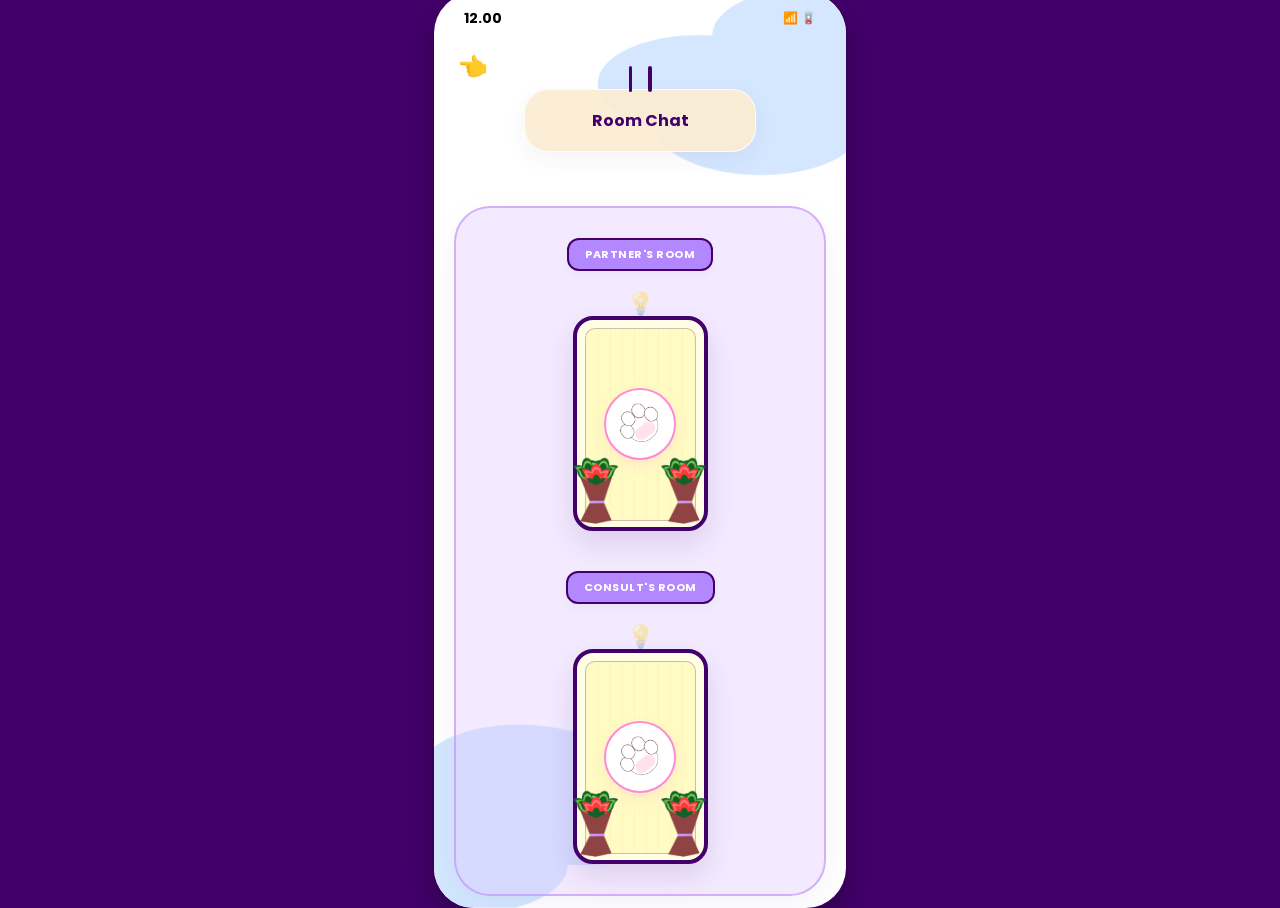
<file: chat.html>
<!DOCTYPE html>
<html lang="id">
<head>
    <meta charset="UTF-8">
    <meta name="viewport" content="width=device-width, initial-scale=1.0">
    <title>Room Chat - Fuyu Kesehatan</title>
    
    <!-- Memanggil Font Poppins dari Google Fonts -->
    <link rel="preconnect" href="https://fonts.googleapis.com">
    <link rel="preconnect" href="https://fonts.gstatic.com" crossorigin>
    <link href="https://fonts.googleapis.com/css2?family=Poppins:wght@400;500;600;700&display=swap" rel="stylesheet">
    
    <!-- Menghubungkan ke file CSS khusus halaman chat -->
    <link rel="stylesheet" href="chat-style.css">
</head>
<body>

    <div class="phone-screen">
        <!-- REVISI AWAN ASIMETRIS KANAN ATAS & KIRI BAWAH -->
        <img src="awankanan.png" alt="Awan Kanan Atas" class="awan-fuyu-kanan-atas">
        <img src="awankanan.png" alt="Awan Kiri Bawah" class="awan-fuyu-kiri-bawah">

        <!-- STATUS BAR JAM HP -->
        <div class="status-bar">
            <span class="time">12.00</span>
            <div class="status-icons">📶 🪫</div>
        </div>

        <!-- TOMBOL BACK MANDIRI DI KIRI ATAS AWAN -->
        <a href="home.html" class="back-btn-link-chat-independen">👈</a>

        <!-- TOP BAR: PAPAN GANTUNG ROOM CHAT -->
        <div class="top-nav-chat">
            <div class="header-banner-papan-chat">
                <span class="text-di-atas-papan-chat">Room Chat</span>
            </div>
        </div>

        <!-- AREA KONTEN TENGAH GERBANG RUANG CHAT -->
        <div class="chat-scroll-content">
            
            <!-- KUNCI UTAMA: WADAH UTAMA KOTAK UNGU TRANSPARAN SEPERTI FIGMA KAMU -->
            <div class="fuyu-figma-purple-card">
                
            <!-- KAMAR 1: PARTNER'S ROOM (ATAS) -->
            <div class="door-section-block jumbo-door-gap">
                <span class="room-title-badge">Partner's Room</span>
                <div class="fuyu-hanging-lamp">💡</div>
                
                <div class="fuyu-door-frame jumbo-size-door">
                    <div class="door-leaf">
                        <!-- KUNCI 1: Pastikan namanya diganti menjadi eksekusiLampuDanPindahKamar -->
                        <div class="paw-badge-handle-clickable" onclick="eksekusiLampuDanPindahKamar('ai', this)">
                            <img src="paw.png" alt="Paw Click" class="img-paw-fuyu">
                        </div>
                    </div>
                </div>
                
                <img src="tanaman.png" alt="Plant Left" class="fuyu-custom-plant plant-left">
                <img src="tanaman.png" alt="Plant Right" class="fuyu-custom-plant plant-right">
            </div>

            <!-- KAMAR 2: CONSULT'S ROOM (BAWAH) -->
            <div class="door-section-block">
                <span class="room-title-badge">Consult's Room</span>
                <div class="fuyu-hanging-lamp">💡</div>
                
                <div class="fuyu-door-frame jumbo-size-door">
                    <div class="door-leaf">
                        <!-- KUNCI 2: Samakan juga namanya menjadi eksekusiLampuDanPindahKamar -->
                        <div class="paw-badge-handle-clickable" onclick="eksekusiLampuDanPindahKamar('real', this)">
                            <img src="paw.png" alt="Paw Click" class="img-paw-fuyu">
                        </div>
                    </div>
                </div>
                
                <img src="tanaman.png" alt="Plant Left" class="fuyu-custom-plant plant-left">
                <img src="tanaman.png" alt="Plant Right" class="fuyu-custom-plant plant-right">
            </div>

        </div> <!-- Penutup chat-scroll-content -->

        <!-- ======================================================== -->
        <!-- POP-UP SAMBUTAN IN-APP KUSTOM (GANTI ALERT LAMA)         -->
        <!-- ======================================================== -->
        <div id="popupSambutanChat" class="fuyu-modal-plan-overlay" style="display: none; z-index: 50000;">
            <div class="fuyu-modal-plan-box" style="width: 80%; border-radius: 24px; padding: 20px;">
                <div class="fuyu-modal-plan-body" style="padding: 10px;">
                    <span id="ikonSambutanDinamis" style="font-size: 32px; display: block; margin-bottom: 10px;">🐱</span>
                    <h4 id="judulSambutanDinamis" style="font-size: 14px; color: #43006B; margin-bottom: 6px; font-weight: 700;">Connecting...</h4>
                    <p id="teksSambutanDinamis" style="margin: 0; font-size: 11px; color: #9e9e9e; line-height: 1.4;"></p>
                </div>
            </div>
        </div>

    <script>
        // Fungsi utama menyalakan lampu teras dan memanggil pop-up sambutan in-app smartphone
        function eksekusiLampuDanPindahKamar(jenisKamar, elemenPaw) {
            // Temukan kontainer pembungkus teras pintu terdekat (.door-section-block)
            var wadahKamarBesar = elemenPaw.closest('.door-section-block');
            
            // 1. Nyalakan kelas animasi kilauan neon pada lampu gantung di seksi tersebut
            if (wadahKamarBesar) {
                wadahKamarBesar.classList.add('nyala-aktif');
            }
            
            // Tarik komponen elemen Pop-Up Sambutan In-App milikmu
            var popup = document.getElementById('popupSambutanChat');
            var ikon = document.getElementById('ikonSambutanDinamis');
            var judul = document.getElementById('judulSambutanDinamis');
            var teks = document.getElementById('teksSambutanDinamis');
            
            // 2. Suntikkan teks sambutan dinamis di dalam layar HP sesuai pintu paw yang diketuk
            if (jenisKamar === 'ai') {
                if (ikon) ikon.innerText = "💬";
                if (judul) judul.innerText = "Partner's Room";
                if (teks) teks.innerText = "Membuka Partner's Room... Yuk ngobrol seru bareng AI Fuyu! 🐱🐾";
            } else if (jenisKamar === 'real') {
                if (ikon) ikon.innerText = "🩺";
                if (judul) judul.innerText = "Consult's Room";
                if (teks) teks.innerText = "Membuka Consult's Room... Menghubungkan kamu ke AI Konsultan Kesehatan Pintar! 🐾";
            }
            
            // 3. Munculkan Pop-up sambutan mewah di dalam layar HP setelah jeda lampu menyala
            setTimeout(function() {
                if (popup) {
                    popup.style.display = 'flex';
                }
                
                // Jeda loading screen selama 1.5 detik sebagai transisi premium, baru meluncur pindah halaman secara gaib!
                setTimeout(function() {
                    if (popup) popup.style.display = 'none';
                    if (wadahKamarBesar) wadahKamarBesar.classList.remove('nyala-aktif');
                    
                    // ========================================================
                    // KUNCI SAKLAR BARU: LEMPAR LANGSUNG KE DUA FILE BERKAS BERBEDA
                    // ========================================================
                    if (jenisKamar === 'ai') {
                        window.location.href = 'chat.ai.html';      /* Kamar Atas -> File Khusus Curhat General */
                    } else if (jenisKamar === 'real') {
                        window.location.href = 'chat.consult.html'; /* Kamar Bawah -> File Khusus Medis Psikolog */
                    }
                }, 1500);
            }, 300);
        }
    </script>
</body>
</html>
</file>
<file: chat-style.css>
/* ======================================================== */
/*  PAKET DESAIN PREMIUM ALL-IN-ONE FINAL: chat-styles.css  */
/* ======================================================== */

body {
    font-family: 'Poppins', sans-serif;
    background-color: #43006B; 
    display: flex;
    justify-content: center;
    align-items: center;
    height: 100vh;
    margin: 0;
}

.phone-screen {
    width: 412px;
    height: 915px;
    background-color: #ffffff;
    border-radius: 40px;
    box-shadow: 0 15px 35px rgba(0,0,0,0.3);
    position: relative; 
    overflow: hidden; 
    display: flex;
    flex-direction: column;
    box-sizing: border-box;
}

/* --- SETTING AWAN POJOK KANAN ATAS & KIRI BAWAH ROTASI --- */
.awan-fuyu-kanan-atas {
    position: absolute !important;
    top: 0 !important;          
    right: 0 !important;         
    width: 250px !important;    
    height: auto !important;
    z-index: 1 !important;      
    pointer-events: none !important;
}

.awan-fuyu-kiri-bawah {
    position: absolute !important;
    bottom: 0 !important;       
    left: 0 !important;         
    width: 250px !important;    
    height: auto !important;
    z-index: 1 !important;
    pointer-events: none !important;
    transform: rotate(180deg) !important; 
}

.status-bar {
    display: flex; 
    justify-content: space-between; 
    align-items: center;
    padding: 15px 30px 5px 30px; 
    font-weight: 700; 
    font-size: 14px; 
    color: #000;
    z-index: 3; 
    position: relative;
}
.status-icons { display: flex; gap: 5px; font-size: 12px; }

/* TOMBOL BACK KUSTOM MANDIRI */
.back-btn-link-chat-independen {
    position: absolute !important;
    top: 55px !important;   
    left: 24px !important;  
    text-decoration: none !important;
    font-size: 24px !important;
    cursor: pointer !important;
    z-index: 10 !important; 
    transition: transform 0.2s ease !important;
}
.back-btn-link-chat-independen:hover {
    transform: scale(1.2) !important;
}

/* TOP BAR NAVIGATION PAPAN GANTUNG */
.top-nav-chat {
    display: flex !important; 
    align-items: center !important; 
    padding: 10px 24px !important;
    position: relative !important; 
    z-index: 3 !important; 
    margin-top: 45px !important; 
}

.header-banner-papan-chat {
    position: relative !important; 
    display: inline-flex !important; 
    justify-content: center !important; 
    align-items: center !important;
    margin: 0 auto !important; 
    z-index: 5 !important; 
    padding: 18px 25px !important; 
    width: auto !important; 
    min-width: 180px !important;
    border-radius: 24px !important; 
    background: rgba(251, 237, 212, 0.95) !important; 
    border: 1.5px solid rgba(255, 255, 255, 0.8) !important; 
    box-shadow: 0 8px 25px rgba(67, 0, 107, 0.05) !important;
    animation: tuingTuingChat 0.8s cubic-bezier(0.175, 0.885, 0.32, 1.275) forwards !important;
    transform: translateX(0) !important;
}

.header-banner-papan-chat::before {
    content: "" !important; position: absolute !important; 
    top: -24px !important; left: 45% !important; 
    width: 3.5px !important; height: 26px !important; 
    background-color: #43006B !important; border-radius: 2px !important; transform: rotate(0deg) !important;
}
.header-banner-papan-chat::after {
    content: "" !important; position: absolute !important; 
    top: -24px !important; right: 45% !important; 
    width: 3.5px !important; height: 26px !important; 
    background-color: #43006B !important; border-radius: 2px !important; transform: rotate(0deg) !important;
}

@keyframes tuingTuingChat {
    0% { transform: scale(0.3); opacity: 0; }
    50% { transform: scale(1.06); }
    100% { transform: scale(1); opacity: 1; }
}

.text-di-atas-papan-chat {
    font-family: 'Poppins', sans-serif !important; 
    font-size: 16px !important; 
    font-weight: 700 !important; 
    color: #43006B !important; 
    text-align: center !important;
}

/* ======================================================== */
/*  FIX SAKTI: KEMBALIKAN ALAS UNGU SUPER TRANSPARAN & TEMBUS AWAN */
/* ======================================================== */

.chat-scroll-content {
    flex: 1 !important;
    overflow-y: auto !important;
    padding: 24px 20px !important; 
    z-index: 2 !important; /* Dibiarkan di layer depan agar pintu bisa diklik */
    display: flex !important;
    flex-direction: column !important;
    align-items: center !important;
    box-sizing: border-box !important;
    margin-top: 20px !important;
    
    /* KUNCI 1: Wajib berstatus relative agar elemen anak di dalamnya mengunci presisi di tengah */
    position: relative !important; 
}
.chat-scroll-content::-webkit-scrollbar { display: none; }

/* ======================================================== */
/*  FIX MUTLAK: BLOK UNGU KRISTAL TRANSPARAN & TEMBUS AWAN  */
/* ======================================================== */

.fuyu-figma-purple-card {
    position: relative !important;
    width: 100% !important;
    
    /* KUNCI 1: Kita ganti warnanya pakai Ungu Kristal Transparan Murni yang super aman di semua device */
    background: rgba(220, 195, 255, 0.35) !important; 
    
    /* KUNCI 2: Kita hapus total baris backdrop-filter blur yang bikin eror nge-block kemarin! */
    backdrop-filter: none !important;
    -webkit-backdrop-filter: none !important;
    
    /* Garis border tipis ungu lembut di sekeliling sudut kotak */
    border: 2px solid rgba(187, 137, 245, 0.6) !important;
    border-radius: 36px !important; 
    
    padding: 30px 20px !important;
    box-sizing: border-box !important;
    
    /* Efek bayangan ungu tipis agar kartunya mencuat timbul elegan */
    box-shadow: 0 12px 35px rgba(67, 0, 107, 0.05) !important;
    display: flex !important;
    flex-direction: column !important;
    align-items: center !important;
    gap: 15px !important;
    
    /* Memastikan layer berada di atas awan tanpa menutup warnanya */
    z-index: 2 !important;
}

.door-section-block {
    width: 100% !important;
    display: flex !important;
    flex-direction: column !important;
    align-items: center !important;
    position: relative !important;
}
.jumbo-door-gap {
    margin-bottom: 25px !important; 
}

/* BADGE LABEL DENGAN BORDER GARIS */
.room-title-badge {
    background-color: #b388ff !important; 
    color: #ffffff !important; 
    font-size: 11px !important; 
    font-weight: 700 !important;
    padding: 6px 16px !important; 
    border-radius: 12px !important; 
    text-transform: uppercase !important; 
    letter-spacing: 0.5px !important;
    box-shadow: 0 4px 10px rgba(67, 0, 107, 0.04) !important;
    border: 2px solid #43006B !important; 
    margin-bottom: 16px !important; /* Memberikan jarak longgar menjauh dari atap pintu */
    z-index: 10 !important;
}

/* LAMPU GANTUNG */
.fuyu-hanging-lamp {
    font-size: 22px !important;
    margin-bottom: -4px !important; 
    opacity: 0.3 !important; 
    transition: all 0.2s ease !important;
    z-index: 10 !important;
}

.door-section-block.nyala-aktif .fuyu-hanging-lamp {
    opacity: 1 !important;
    text-shadow: 0 0 12px #fff59d, 0 0 25px #fffee4 !important; 
    transform: scale(1.15) !important;
}

/* FRAME PINTU RAMPING KAWAI */
.fuyu-door-frame.jumbo-size-door {
    width: 135px !important;  
    height: 215px !important; 
    border: 4px solid #43006B !important;
    border-radius: 20px !important;
    padding: 8px !important;
    box-shadow: 0 12px 28px rgba(67, 0, 107, 0.12) !important;
    z-index: 3 !important;
    background-color: #fffee4 !important;
    display: flex !important;
    box-sizing: border-box !important;
}

.door-leaf {
    width: 100% !important; height: 100% !important; 
    border: 1.5px solid rgba(67, 0, 107, 0.25) !important; border-radius: 10px !important; 
    position: relative !important; display: flex !important; justify-content: center !important; align-items: center !important; 
    background: #fffbc2 !important;
    background-image: linear-gradient(90deg, rgba(67, 0, 107, 0.02) 1px, transparent 1px) !important;
    background-size: 12px 100% !important;
}

/* TOMBOL BUNDAR PAW PINK */
.paw-badge-handle-clickable {
    width: 68px !important; height: 68px !important;
    background: #ffffff !important; border: 2.5px solid #ff8ad8 !important; border-radius: 50% !important;
    display: flex !important; justify-content: center !important; align-items: center !important;
    cursor: pointer !important; box-shadow: 0 6px 14px rgba(255, 138, 216, 0.15) !important;
    z-index: 15 !important; transition: transform 0.1s ease !important;
}
.paw-badge-handle-clickable:active { transform: scale(0.92) !important; }
.img-paw-fuyu { width: 82% !important; height: 82% !important; object-fit: contain !important; }

/* POT TANAMAN HIJAU MENEMPEL PAS DI KANAN KIRI BAWAH PINTU */
.fuyu-custom-plant {
    position: absolute !important;
    bottom: 6px !important; 
    width: 48px !important; height: 70px !important; object-fit: contain !important;
    z-index: 8 !important; transition: all 0.2s ease !important;
}
.plant-left { left: 96px !important; }   
.plant-right { right: 96px !important; }
</file>
